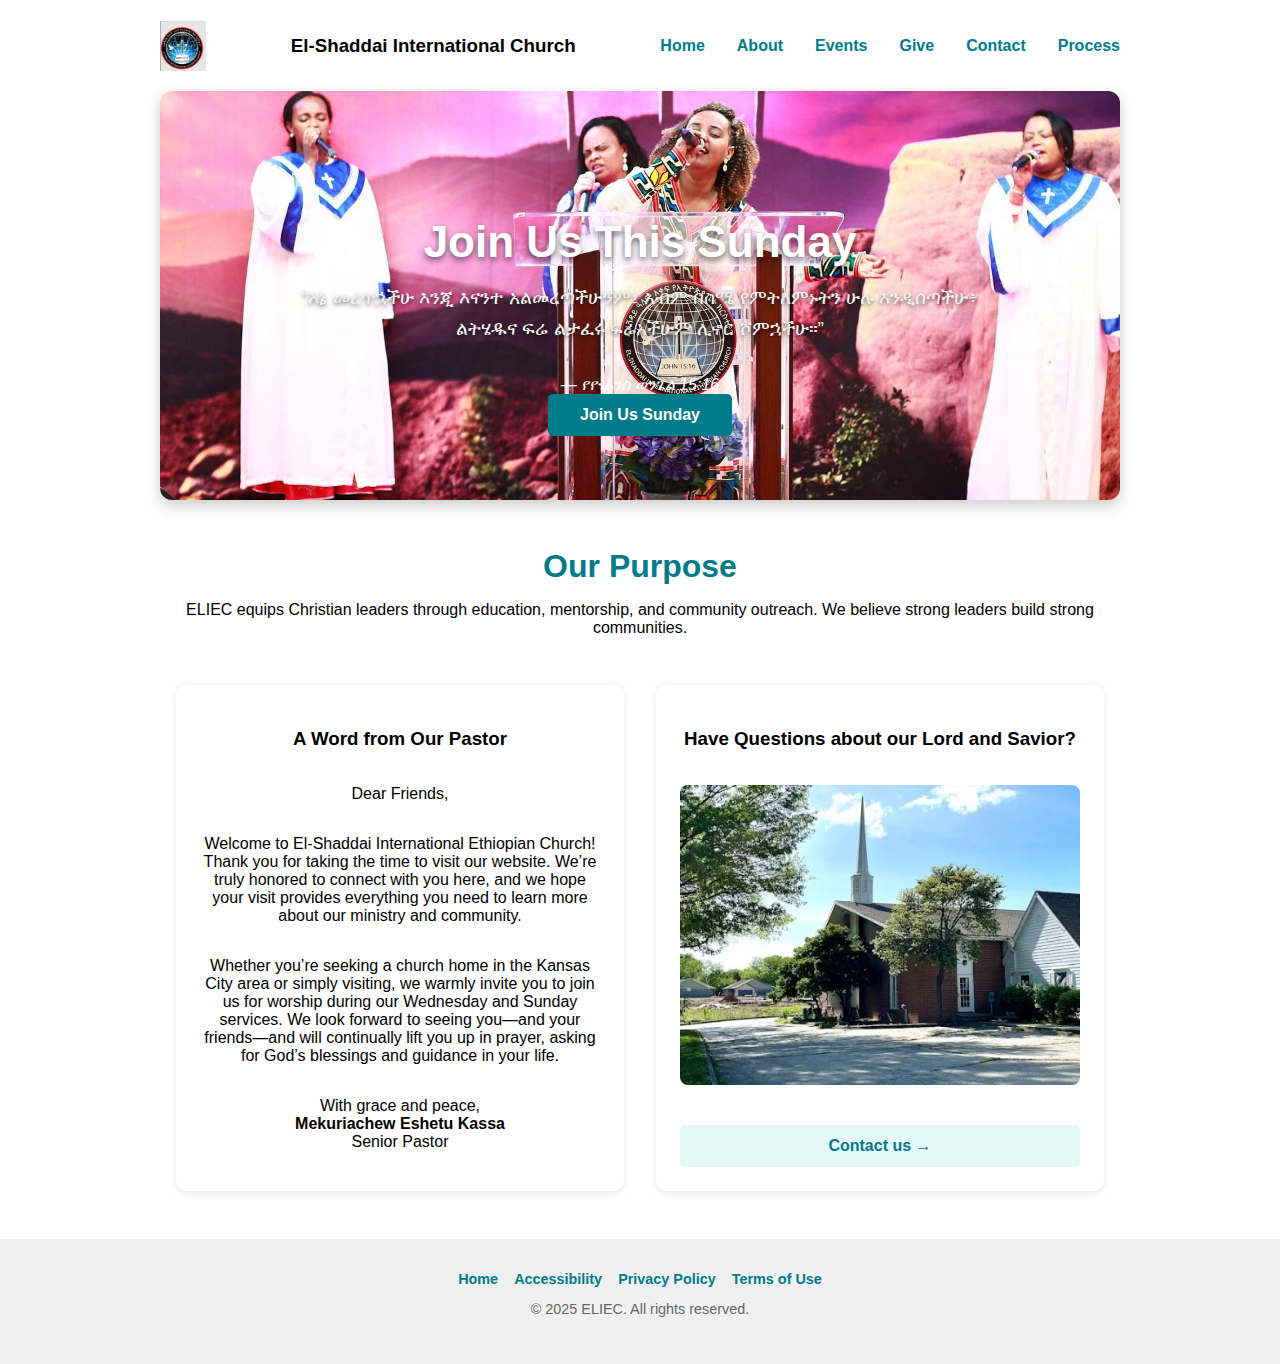
<file: index.html>
<!DOCTYPE html>
<html lang="en">

<head>
    <meta charset="UTF-8" />
    <meta name="viewport" content="width=device-width, initial-scale=1.0" />
    <meta name="author" content="Sadie Coleman" />
    <meta name="description" content="Home page for ELIEC nonprofit organization" />
    <link rel="stylesheet" href="css/index.css" />
    <title>ELIEC | Home</title>
</head>

<body>
    <header class="site-header container">
        <a href="index.html" class="logo-link">
            <img src="images/icon-logo.jpg" alt="ELIEC Logo" class="logo" />
        </a>
        <h3>El-Shaddai International Church</h3>
        <button class="menu-toggle" aria-label="Toggle Navigation">&#9776;</button>
        <nav class="main-nav" aria-label="Main navigation">
            <ul>
                <li><a href="index.html">Home</a></li>
                <li><a href="about.html">About</a></li>
                <li><a href="events.html" class="active" aria-current="page">Events</a></li>
                <li><a href="donation.html">Give</a></li>
                <li><a href="contact.html">Contact</a></li>
                <li><a href="Process.html">Process</a></li>
            </ul>
        </nav>
    </header>

    <main class="container">
        <section class="hero">
            <h1>Join Us This Sunday</h1>
            <div class="scripture">
                <p>“እኔ መረጥኋችሁ እንጂ እናንተ አልመረጣችሁኝም፤ አብም በስሜ የምትለምኑትን ሁሉ እንዲሰጣችሁ፥ ልትሄዱና ፍሬ ልታፈሩ ፍሬአችሁም ሊኖር ሾምኋችሁ።”</p>
                <cite>— የዮሐንስ ወንጌል 15:16</cite>
            </div>

            <a href="events.html" class="btn btn-primary">Join Us Sunday</a>
        </section>

        <section class="mission">
            <h2>Our Purpose</h2>
            <p>ELIEC equips Christian leaders through education, mentorship, and community outreach. We believe strong
                leaders build strong communities.</p>
        </section>

        <section class="cards">
            <article class="card">
                <h3>A Word from Our Pastor</h3>
                <p>Dear Friends,</p>
                <p>
                    Welcome to El-Shaddai International Ethiopian Church! Thank you for taking the time to visit our
                    website.
                    We’re truly honored to connect with you here, and we hope your visit provides everything you need to
                    learn more about our ministry and community.
                </p>
                <p>
                    Whether you’re seeking a church home in the Kansas City area or simply visiting, we warmly invite
                    you to join us for worship during our Wednesday and Sunday services.
                    We look forward to seeing you—and your friends—and will continually lift you up in prayer, asking
                    for God’s blessings and guidance in your life.
                </p>
                <p>
                    With grace and peace,<br />
                    <strong>Mekuriachew Eshetu Kassa</strong><br />
                    Senior Pastor
                </p>
            </article>

            <article class="card">
                <h3>Have Questions about our Lord and Savior?</h3>
                <img src="images/church-image2.jpg" alt="El-Shaddai International Church" />
                <a href="contact.html" class="btn btn-secondary">Contact us →</a>
            </article>


    </main>

    <footer>
        <nav class="footer-nav container">
            <a href="index.html">Home</a>
            <a href="accessibility.html">Accessibility</a>
            <a href="privacy.html">Privacy Policy</a>
            <a href="terms.html">Terms of Use</a>
        </nav>
        <p>&copy; 2025 ELIEC. All rights reserved.</p>
    </footer>

    <script src="js/menu.js"></script>
</body>

</html>
</file>
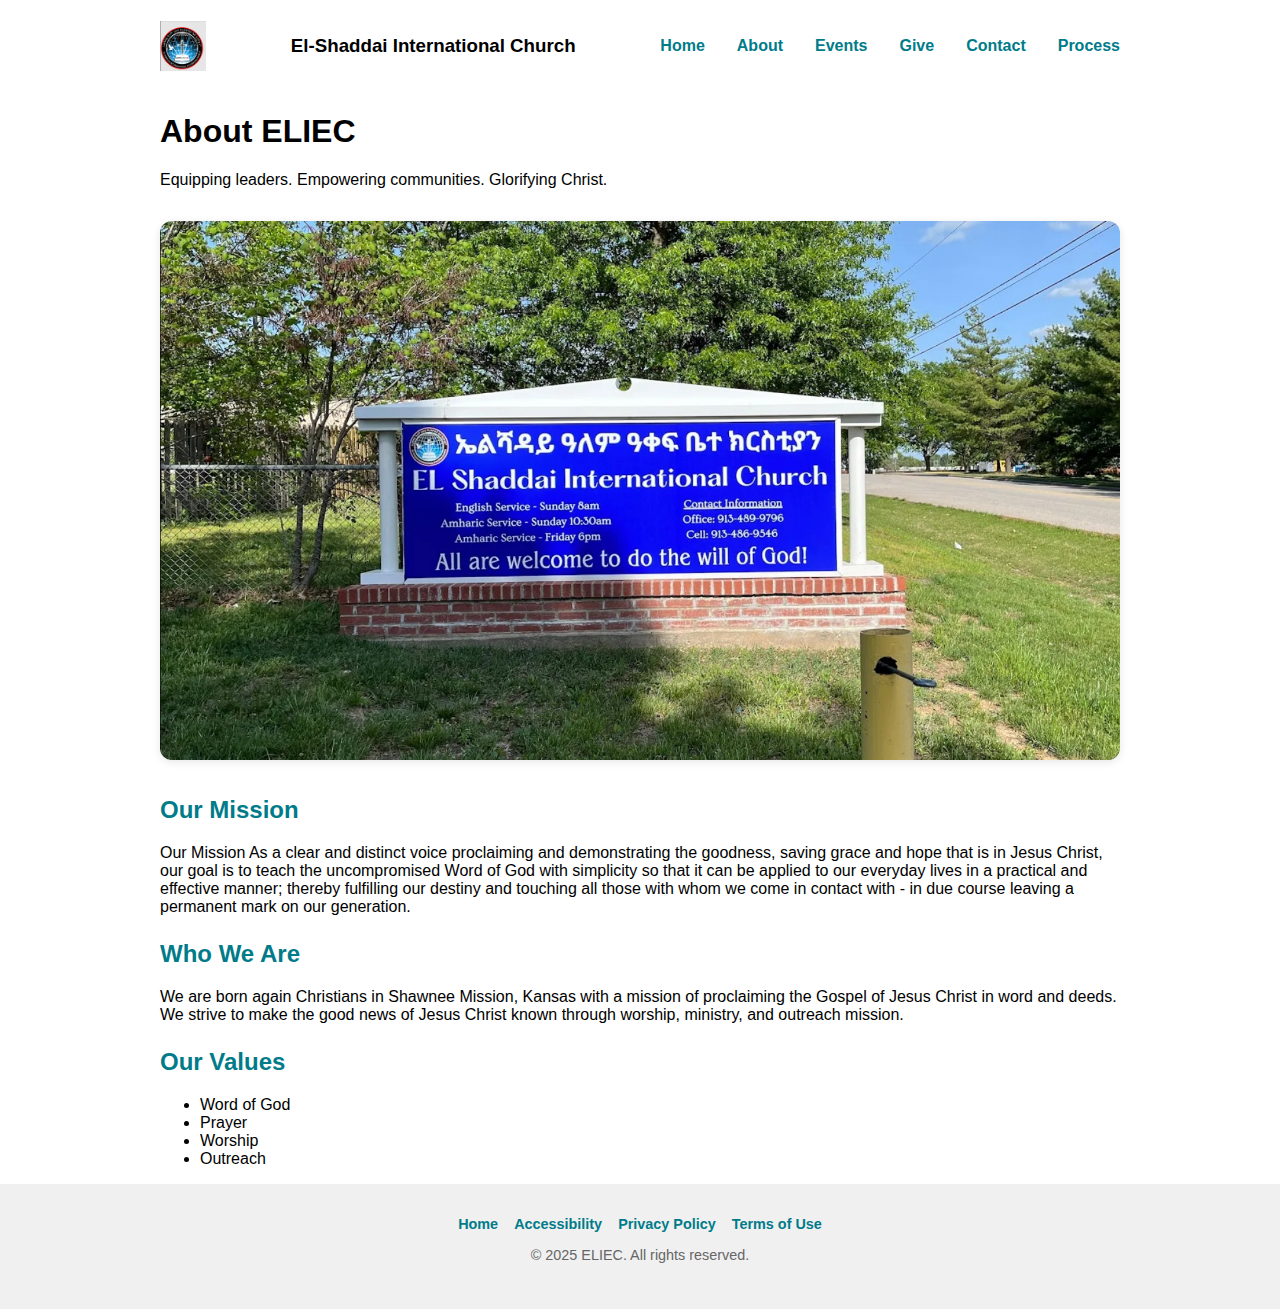
<file: about.html>
<!DOCTYPE html>
<html lang="en">

<head>
    <meta charset="UTF-8" />
    <meta name="viewport" content="width=device-width, initial-scale=1.0" />
    <meta name="author" content="Sadie Coleman" />
    <meta name="description" content="About page for ELIEC nonprofit organization" />
    <link rel="stylesheet" href="css/about.css" />
    <title>ELIEC | About Us</title>
</head>

<body>
    <header class="site-header container">
        <a href="index.html" class="logo-link">
            <img src="images/icon-logo.jpg" alt="ELIEC Logo" class="logo" />
        </a>
        <h3>El-Shaddai International Church</h3>
        <button class="menu-toggle" aria-label="Toggle Navigation">&#9776;</button>
        <nav class="main-nav" aria-label="Main navigation">
            <ul>
                <li><a href="index.html">Home</a></li>
                <li><a href="about.html">About</a></li>
                <li><a href="events.html" class="active" aria-current="page">Events</a></li>
                <li><a href="donation.html">Give</a></li>
                <li><a href="contact.html">Contact</a></li>
                <li><a href="Process.html">Process</a></li>
            </ul>
        </nav>
    </header>

    <main class="container">
        <section class="page-header">
            <h1>About ELIEC</h1>
            <p>Equipping leaders. Empowering communities. Glorifying Christ.</p>
            <img src="images/church-image.jpg" alt="Church outreach photo" class="about-photo" />


        </section>

        <section class="about-section">
            <h2>Our Mission</h2>
            <p>Our Mission

                As a clear and distinct voice proclaiming and demonstrating the goodness, saving grace and hope that is
                in Jesus Christ, our goal is to teach the uncompromised Word of God with simplicity so that it can be
                applied to our everyday lives in a practical and effective manner; thereby fulfilling our destiny and
                touching all those with whom we come in contact with - in due course leaving a permanent mark on our
                generation. </p>

            <h2>Who We Are</h2>
            <p>We are born again Christians in Shawnee Mission, Kansas with a mission of proclaiming the Gospel of Jesus
                Christ in word and deeds. We strive to make the good news of Jesus Christ known through worship,
                ministry, and outreach mission. </p>

            <h2>Our Values</h2>
            <ul>
                <li>Word of God</li>
                <li>Prayer</li>
                <li>Worship</li>
                <li>Outreach</li>
            </ul>
        </section>
    </main>

    <footer>
        <nav class="footer-nav container">
            <a href="index.html">Home</a>
            <a href="accessibility.html">Accessibility</a>
            <a href="privacy.html">Privacy Policy</a>
            <a href="terms.html">Terms of Use</a>
        </nav>
        <p>&copy; 2025 ELIEC. All rights reserved.</p>
    </footer>

    <script src="js/menu.js"></script>
</body>

</html>
</file>
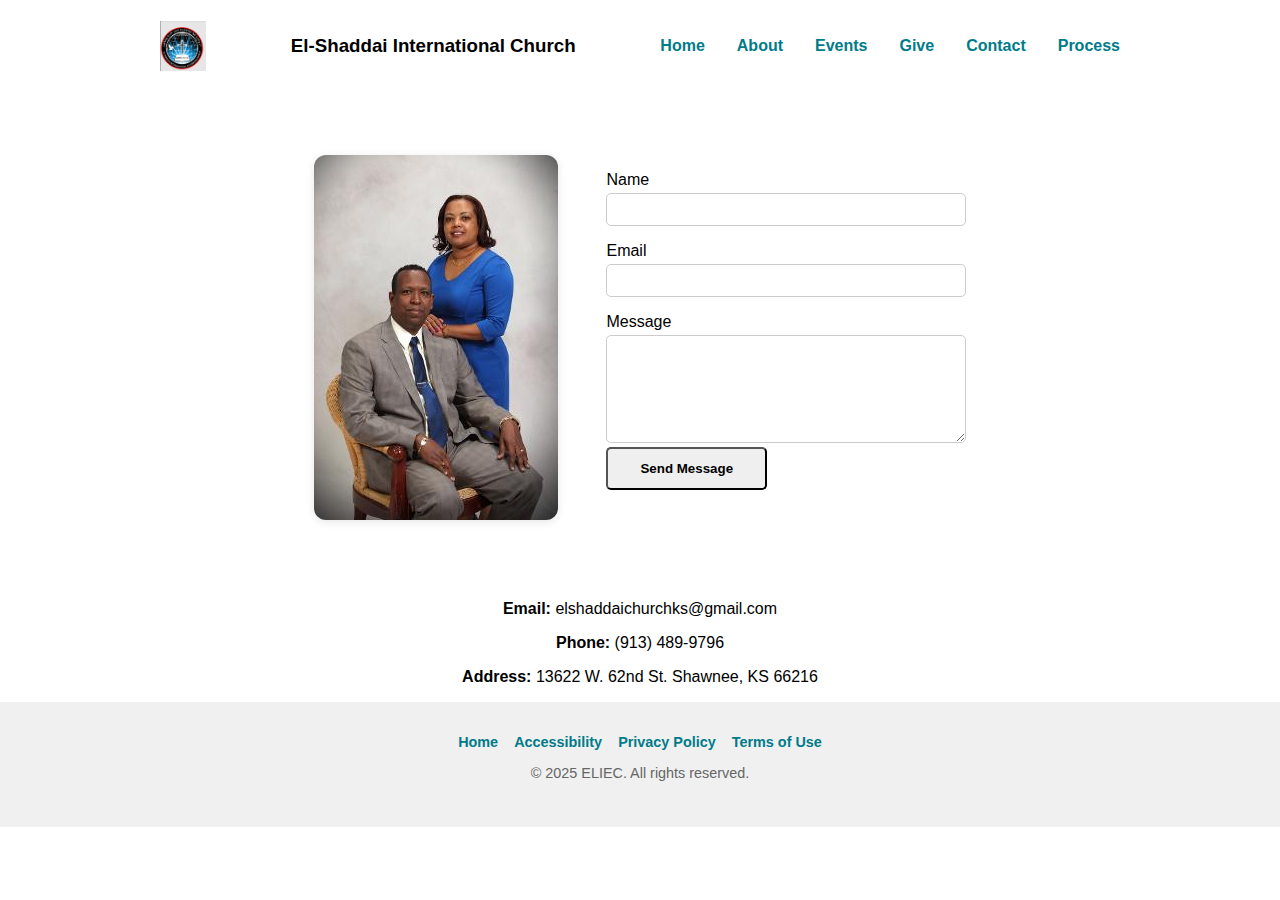
<file: contact.html>
<!DOCTYPE html>
<html lang="en">

<head>
    <meta charset="UTF-8" />
    <meta name="viewport" content="width=device-width, initial-scale=1.0" />
    <meta name="author" content="Sadie Coleman" />
    <meta name="description" content="Contact page for ELIEC nonprofit organization" />
    <link rel="stylesheet" href="css/contact.css" />
    <title>ELIEC | Contact</title>
</head>

<body>
    <header class="site-header container">
        <a href="index.html" class="logo-link">
            <img src="images/icon-logo.jpg" alt="ELIEC Logo" class="logo" />
        </a>
        <h3>El-Shaddai International Church</h3>
        <button class="menu-toggle" aria-label="Toggle Navigation">&#9776;</button>
        <nav class="main-nav" aria-label="Main navigation">
            <ul>
                <li><a href="index.html">Home</a></li>
                <li><a href="about.html">About</a></li>
                <li><a href="events.html" class="active" aria-current="page">Events</a></li>
                <li><a href="donation.html">Give</a></li>
                <li><a href="contact.html">Contact</a></li>
                <li><a href="Process.html">Process</a></li>
            </ul>
        </nav>
    </header>

<section class="contact-section">
  <div class="contact-wrapper">
    <img src="images/contact-image.jpg" alt="Pastor" class="contact-image" />

    <form action="#" method="POST" class="contact-form">
      <label for="name">Name</label>
      <input type="text" id="name" name="name" required />

      <label for="email">Email</label>
      <input type="email" id="email" name="email" required />

      <label for="message">Message</label>
      <textarea id="message" name="message" rows="6" required></textarea>

      <button type="submit" class="btn">Send Message</button>
    </form>
  </div>

  <div class="contact-details">
    <p><strong>Email:</strong> elshaddaichurchks@gmail.com</p>
    <p><strong>Phone:</strong> (913) 489-9796</p>
    <p><strong>Address:</strong> 13622 W. 62nd St. Shawnee, KS 66216</p>
  </div>
</section>

    </main>

    <footer>
        <nav class="footer-nav container">
            <a href="index.html">Home</a>
            <a href="accessibility.html">Accessibility</a>
            <a href="privacy.html">Privacy Policy</a>
            <a href="terms.html">Terms of Use</a>
        </nav>
        <p>&copy; 2025 ELIEC. All rights reserved.</p>
    </footer>

    <script src="js/menu.js"></script>
</body>

</html>
</file>
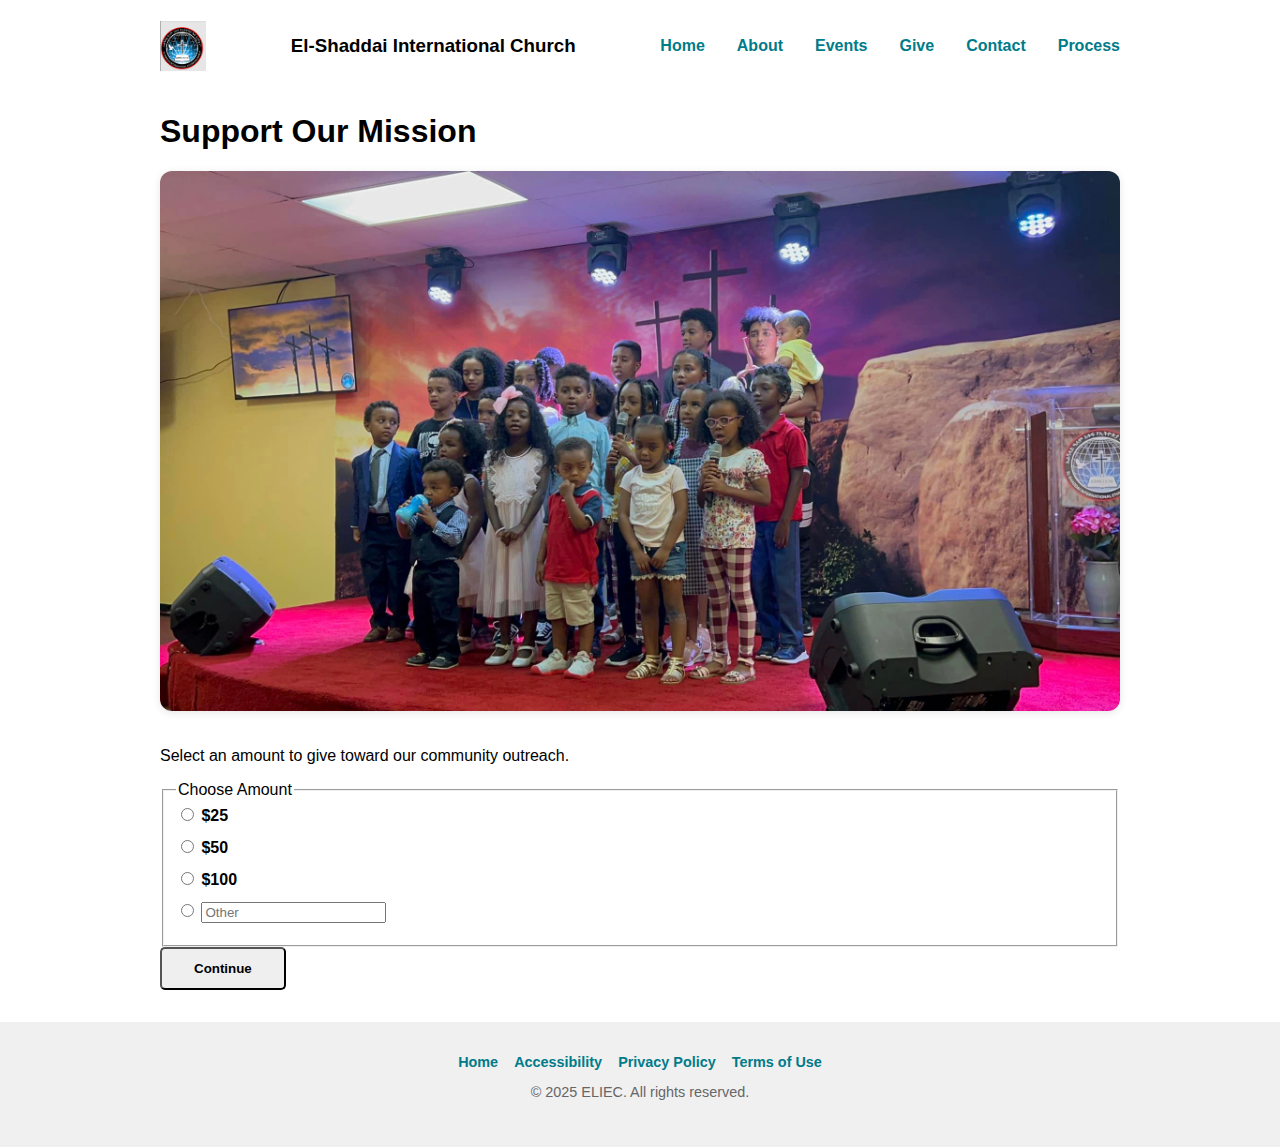
<file: donation.html>
<!DOCTYPE html>
<html lang="en">

<head>
  <meta charset="UTF-8" />
  <meta name="viewport" content="width=device-width, initial-scale=1.0" />
  <meta name="author" content="Sadie Coleman" />
  <meta name="description" content="Donation page for ELIEC nonprofit organization" />
  <link rel="stylesheet" href="css/donation.css" />
  <title>Support Our Mission | ELIEC</title>
</head>

<body>
      <header class="site-header container">
        <a href="index.html" class="logo-link">
            <img src="images/icon-logo.jpg" alt="ELIEC Logo" class="logo" />
        </a>
        <h3>El-Shaddai International Church</h3>
        <button class="menu-toggle" aria-label="Toggle Navigation">&#9776;</button>
        <nav class="main-nav" aria-label="Main navigation">
            <ul>
                <li><a href="index.html">Home</a></li>
                <li><a href="about.html">About</a></li>
                <li><a href="events.html" class="active" aria-current="page">Events</a></li>
                <li><a href="donation.html">Give</a></li>
                <li><a href="contact.html">Contact</a></li>
                <li><a href="Process.html">Process</a></li>
            </ul>
        </nav>
    </header>

  <main class="container">
    <section class="page-header">
      <h1>Support Our Mission</h1>
    </section>
    <div class="donation-image">
      <img src="images/donation-image.jpeg" alt="Support community giving" />
    </div>
    <section class="donation-page">
      <header class="donation-header">
        <p>Select an amount to give toward our community outreach.</p>
      </header>

      <form class="donation-form">
        <fieldset class="donation-amounts">
          <legend>Choose Amount</legend>

          <label for="amt25">
            <input type="radio" id="amt25" name="amount" value="25" />
            <span>$25</span>
          </label>

          <label for="amt50">
            <input type="radio" id="amt50" name="amount" value="50" />
            <span>$50</span>
          </label>

          <label for="amt100">
            <input type="radio" id="amt100" name="amount" value="100" />
            <span>$100</span>
          </label>

          <label class="custom" for="custom_amount">
            <input type="radio" name="amount" value="custom" />
            <input type="text" id="custom_amount" name="custom_amount" placeholder="Other" />
          </label>
        </fieldset>

        <button type="submit" class="btn donate-btn">Continue</button>
      </form>
    </section>
  </main>

  <footer>
    <nav class="footer-nav container">
      <a href="index.html">Home</a>
      <a href="accessibility.html">Accessibility</a>
      <a href="privacy.html">Privacy Policy</a>
      <a href="terms.html">Terms of Use</a>
    </nav>
    <p>&copy; 2025 ELIEC. All rights reserved.</p>
  </footer>

  <script src="js/menu.js"></script>
</body>

</html>
</file>
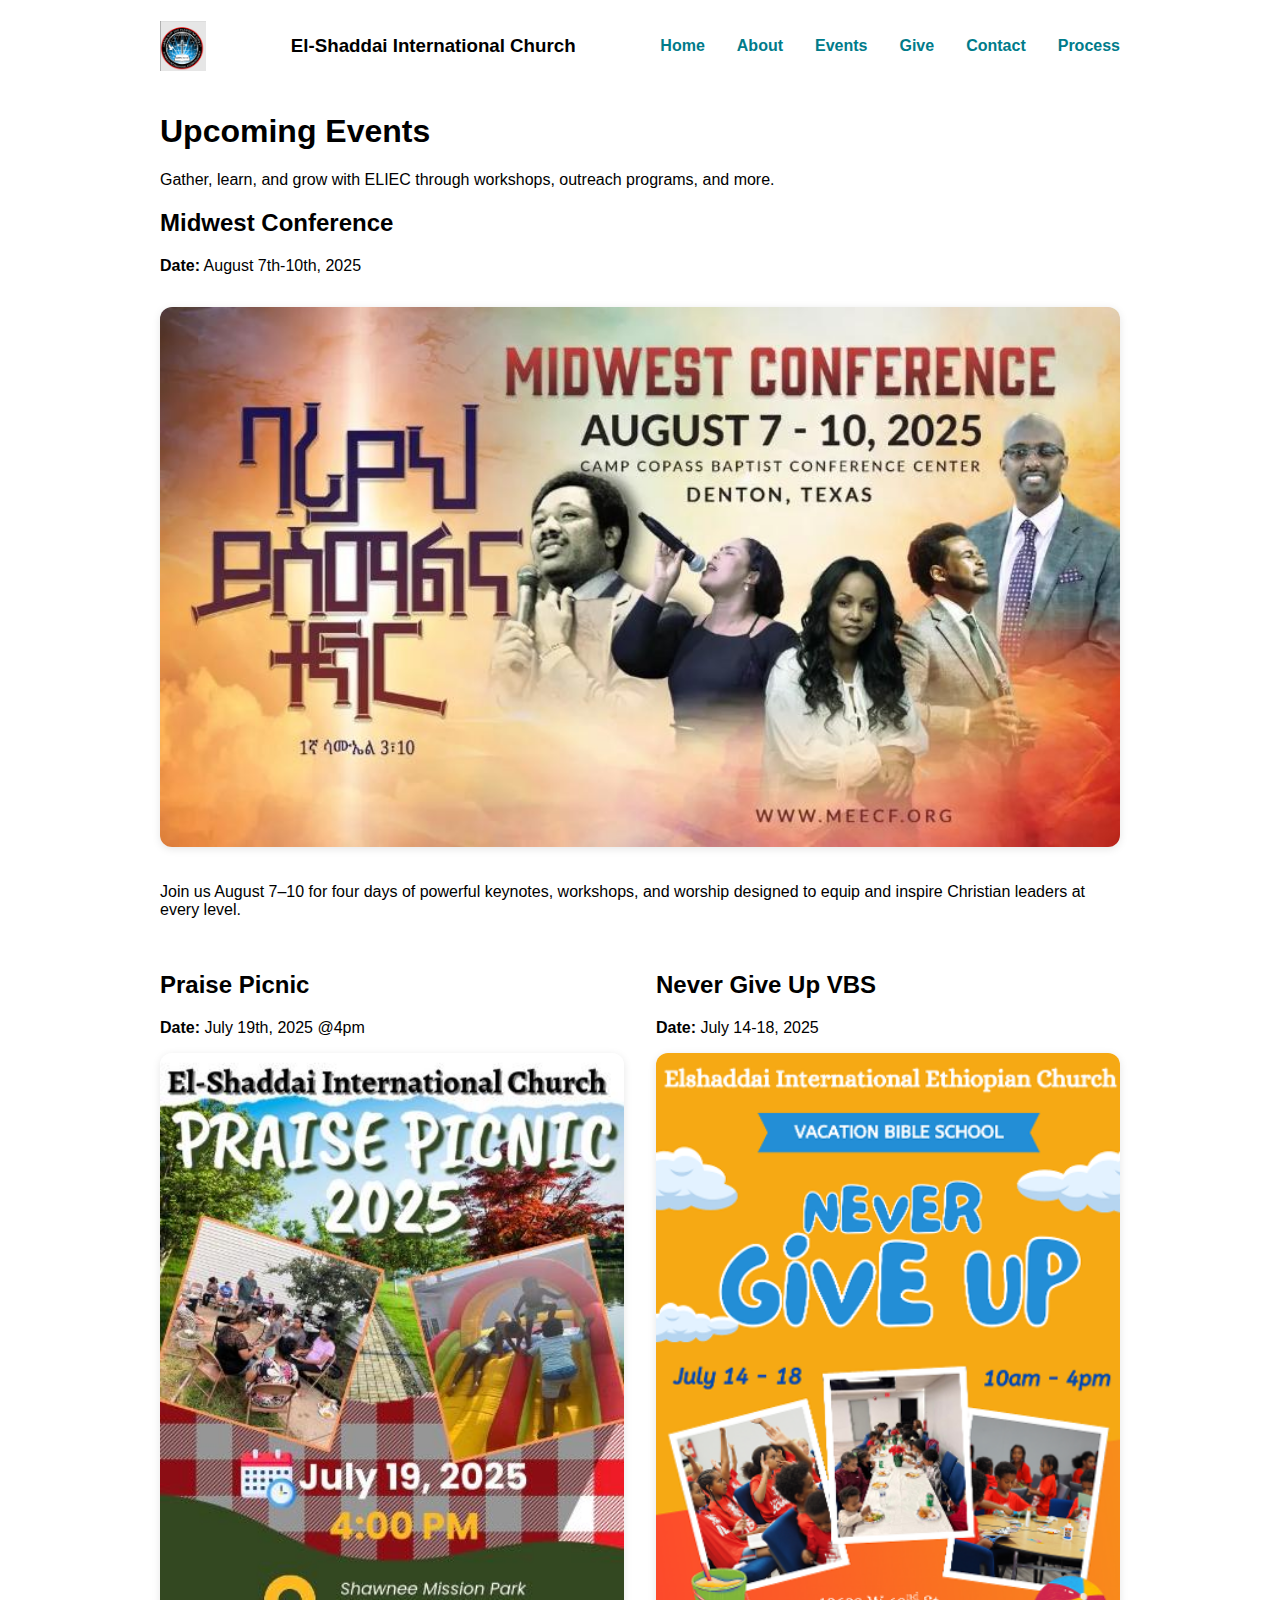
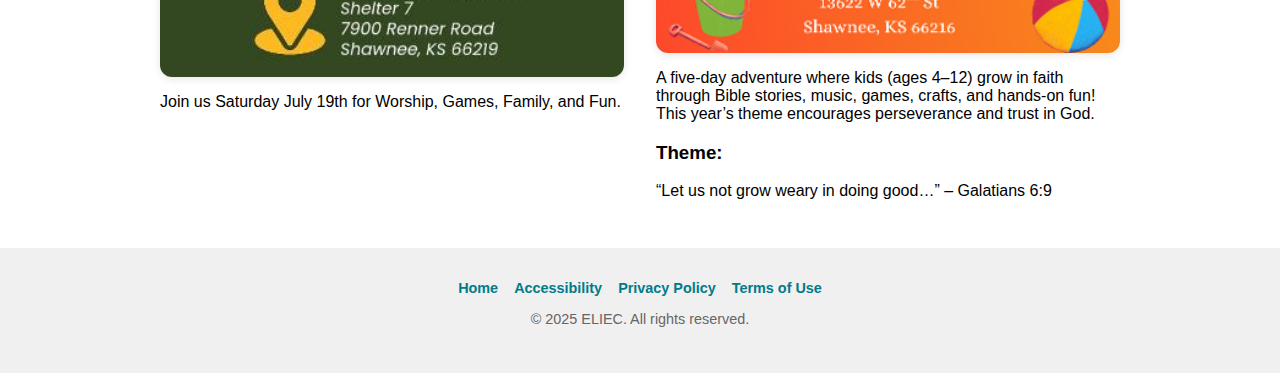
<file: events.html>
<!DOCTYPE html>
<html lang="en">

<head>
    <meta charset="UTF-8" />
    <meta name="viewport" content="width=device-width, initial-scale=1.0" />
    <meta name="author" content="Sadie Coleman" />
    <meta name="description" content="Events page for ELIEC nonprofit organization" />
    <link rel="stylesheet" href="css/events.css" />
    <title>ELIEC | Events</title>
</head>

<body>
    <header class="site-header container">
        <a href="index.html" class="logo-link">
            <img src="images/icon-logo.jpg" alt="ELIEC Logo" class="logo" />
        </a>
        <h3>El-Shaddai International Church</h3>
        <button class="menu-toggle" aria-label="Toggle Navigation">&#9776;</button>
        <nav class="main-nav" aria-label="Main navigation">
            <ul>
                <li><a href="index.html">Home</a></li>
                <li><a href="about.html">About</a></li>
                <li><a href="events.html" class="active" aria-current="page">Events</a></li>
                <li><a href="donation.html">Give</a></li>
                <li><a href="contact.html">Contact</a></li>
                <li><a href="Process.html">Process</a></li>
            </ul>
        </nav>
    </header>

    <main class="container">
        <section class="page-header">
            <h1>Upcoming Events</h1>
            <p>Gather, learn, and grow with ELIEC through workshops, outreach programs, and more.</p>
        </section>
        <article class="event">
            <h2>Midwest Conference</h2>
            <p><strong>Date:</strong> August 7th-10th, 2025</p>
            <img src="images/event-midwest-conference-flyer.jpg" alt="Faith Workshop Flyer" />
            <p>Join us August 7–10 for four days of powerful keynotes, workshops, and worship designed to equip and
                inspire Christian leaders at every level.</p>
        </article>
        </section>
        <section class="events-row">
            <article class="event smaller-image">
                <h2>Praise Picnic</h2>
                <p><strong>Date:</strong> July 19th, 2025 @4pm</p>
                <img src="images/event-praise-picnic-flyer.jpeg" alt="Community Outreach Day Flyer" />
                <p>Join us Saturday July 19th for Worship, Games, Family, and Fun.</p>
            </article>

            <article class="event smaller-image">
                <h2>Never Give Up VBS</h2>
                <p><strong>Date:</strong> July 14-18, 2025</p>
                <img src="images/event-never-give-up-vbs-flyer.png" alt="Gala Flyer" />
                <p>A five-day adventure where kids (ages 4–12) grow in faith through Bible stories, music, games,
                    crafts,
                    and hands-on fun! This year’s theme encourages perseverance and trust in God.</p>
                <h3>Theme:</h3>
                <p>“Let us not grow weary in doing good…” – Galatians 6:9</p>
            </article>
        </section>
    </main>

    <footer>
        <nav class="footer-nav container">
            <a href="index.html">Home</a>
            <a href="accessibility.html">Accessibility</a>
            <a href="privacy.html">Privacy Policy</a>
            <a href="terms.html">Terms of Use</a>
        </nav>
        <p>&copy; 2025 ELIEC. All rights reserved.</p>
    </footer>

    <script src="js/menu.js"></script>
</body>

</html>
</file>
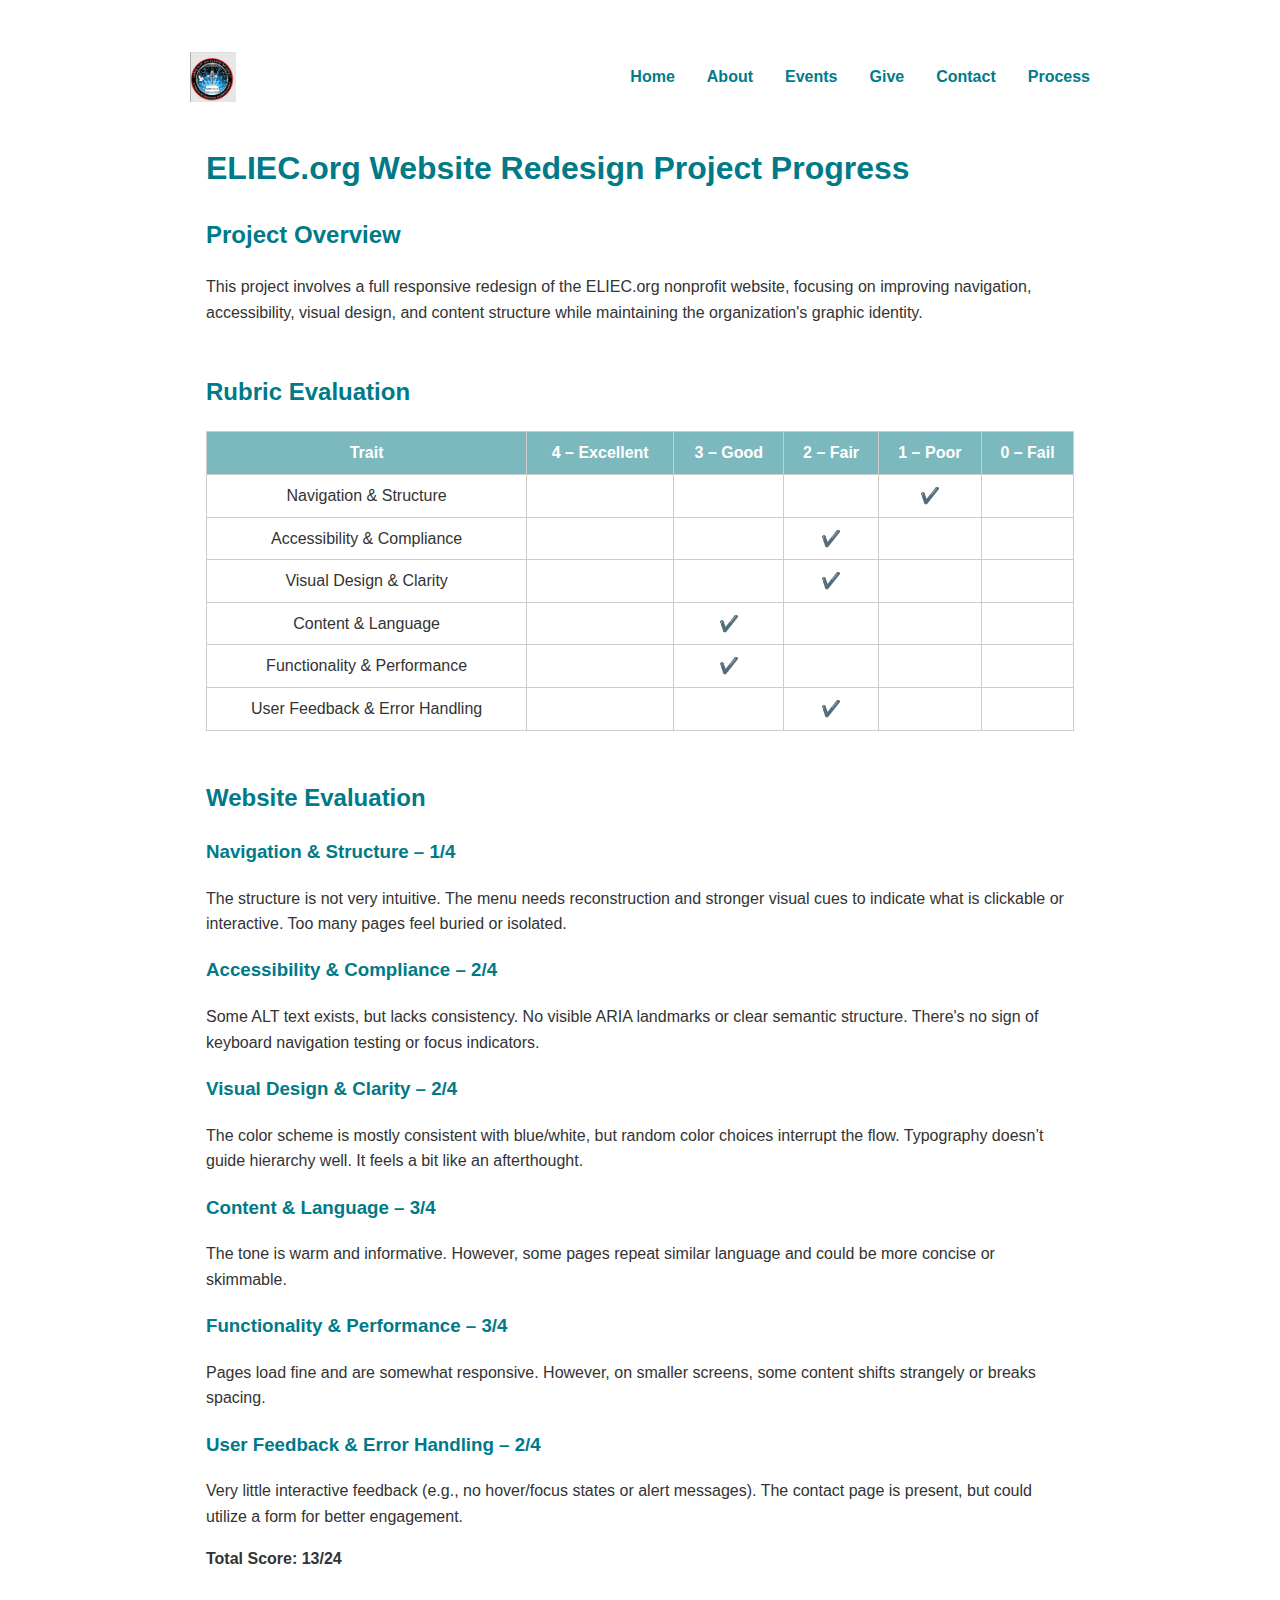
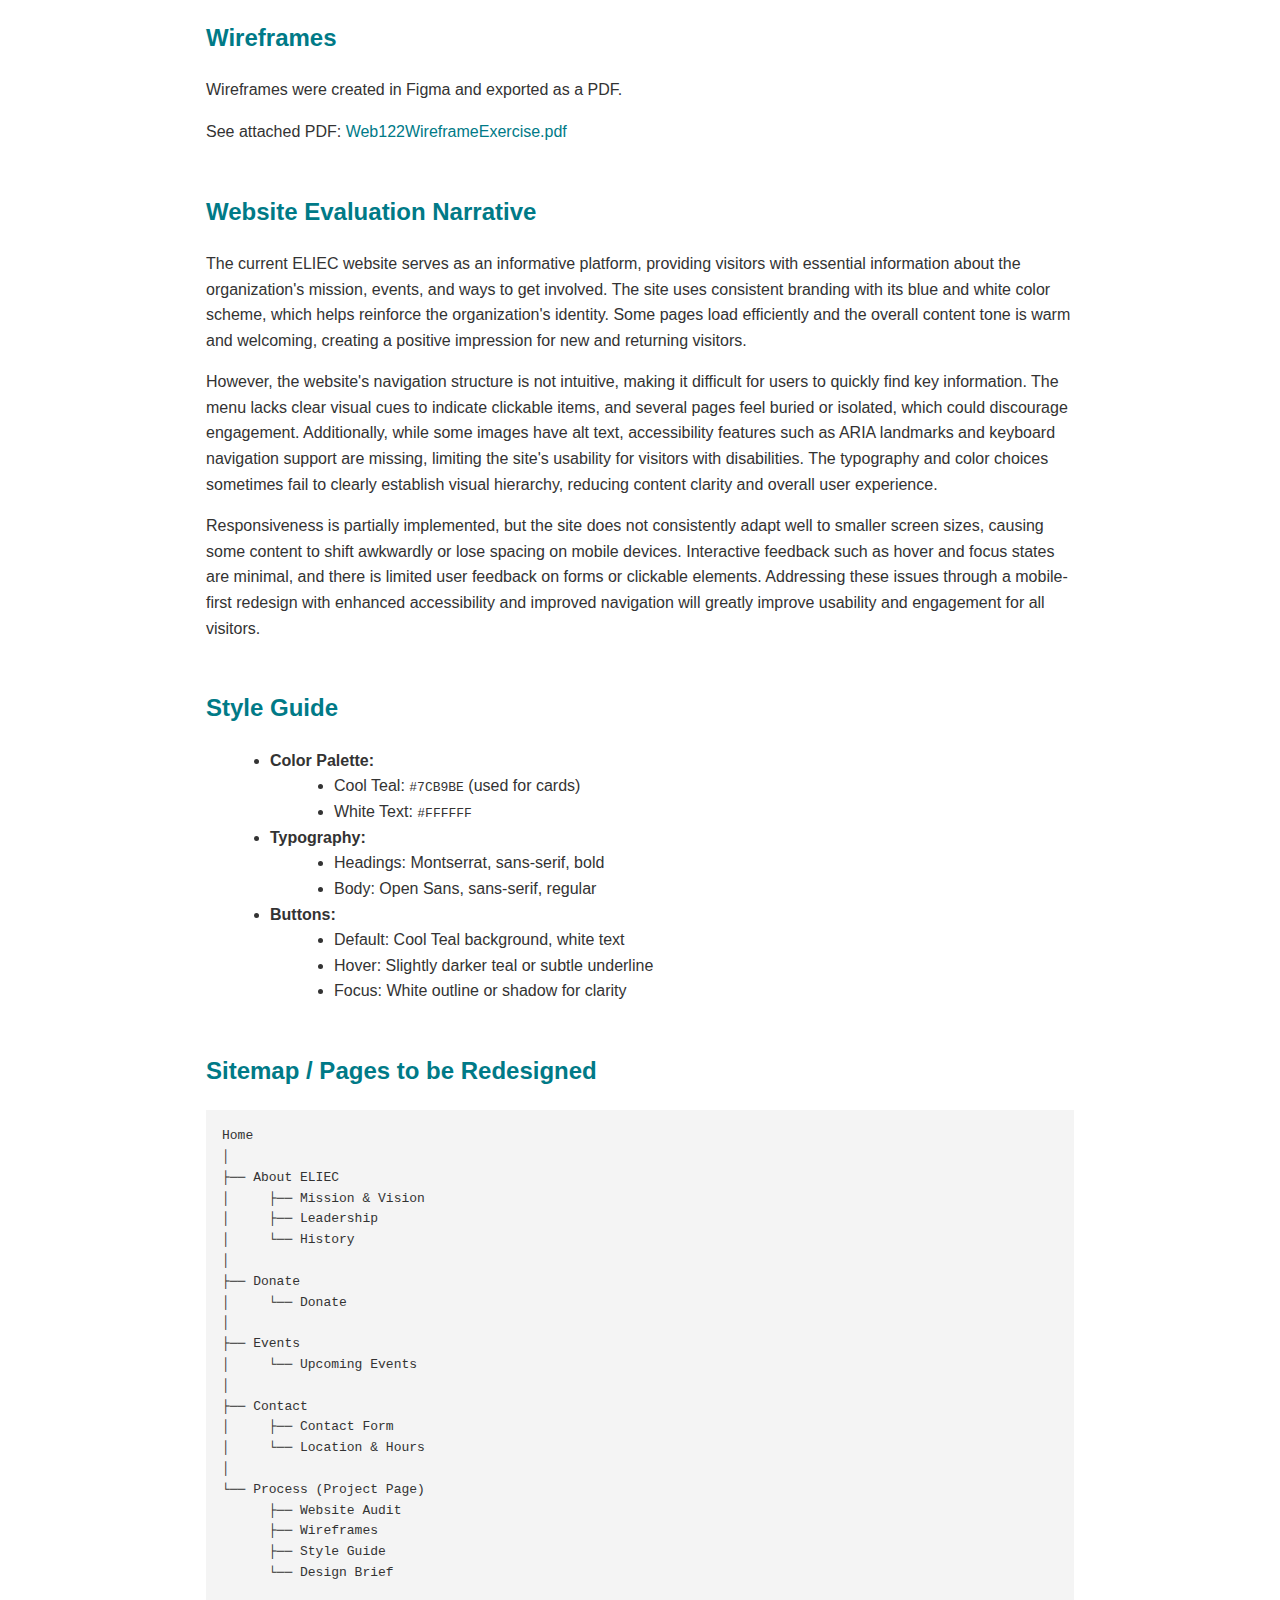
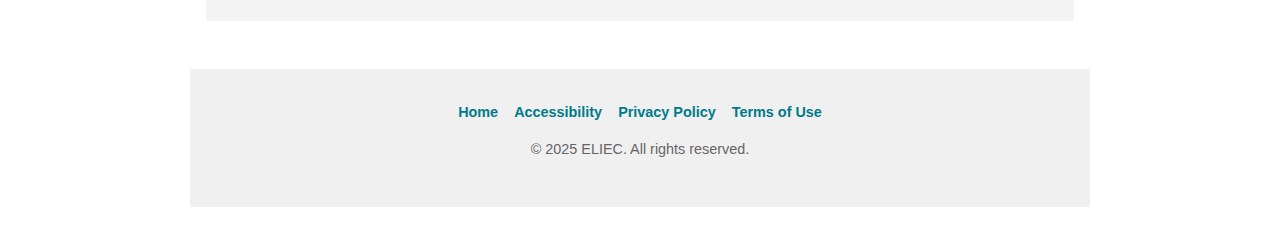
<file: Process.html>
<!DOCTYPE html>
<html lang="en">

<head>
  <meta charset="UTF-8" />
  <meta name="viewport" content="width=device-width, initial-scale=1" />
  <meta name="author" content="Sadie Coleman" />
  <meta name="description" content="Progress page for ELIEC.org website redesign project" />
  <title>ELIEC | Project Progress</title>
  <link rel="stylesheet" href="css/style.css" />
</head>

<body>
  <header class="site-header container">
    <a href="index.html" class="logo-link">
      <img src="images/icon-logo.jpg" alt="ELIEC Logo" class="logo" />
    </a>
    <button class="menu-toggle" aria-label="Toggle Navigation">&#9776;</button>
    <nav class="main-nav" aria-label="Main navigation">
      <ul>
        <li><a href="index.html">Home</a></li>
        <li><a href="about.html">About</a></li>
        <li><a href="events.html" class="active" aria-current="page">Events</a></li>
        <li><a href="donation.html">Give</a></li>
        <li><a href="contact.html">Contact</a></li>
        <li><a href="process.html">Process</a></li>
      </ul>
    </nav>
  </header>

  <main class="container">
    <h1>ELIEC.org Website Redesign Project Progress</h1>

    <section id="project-overview">
      <h2>Project Overview</h2>
      <p>
        This project involves a full responsive redesign of the ELIEC.org nonprofit website, focusing on improving navigation,
        accessibility, visual design, and content structure while maintaining the organization's graphic identity.
      </p>
    </section>

    <section id="rubric-evaluation">
      <h2>Rubric Evaluation</h2>
      <table>
        <thead>
          <tr>
            <th>Trait</th>
            <th>4 – Excellent</th>
            <th>3 – Good</th>
            <th>2 – Fair</th>
            <th>1 – Poor</th>
            <th>0 – Fail</th>
          </tr>
        </thead>
        <tbody>
          <tr>
            <td>Navigation & Structure</td>
            <td></td>
            <td></td>
            <td></td>
            <td>✔️</td>
            <td></td>
          </tr>
          <tr>
            <td>Accessibility & Compliance</td>
            <td></td>
            <td></td>
            <td>✔️</td>
            <td></td>
            <td></td>
          </tr>
          <tr>
            <td>Visual Design & Clarity</td>
            <td></td>
            <td></td>
            <td>✔️</td>
            <td></td>
            <td></td>
          </tr>
          <tr>
            <td>Content & Language</td>
            <td></td>
            <td>✔️</td>
            <td></td>
            <td></td>
            <td></td>
          </tr>
          <tr>
            <td>Functionality & Performance</td>
            <td></td>
            <td>✔️</td>
            <td></td>
            <td></td>
            <td></td>
          </tr>
          <tr>
            <td>User Feedback & Error Handling</td>
            <td></td>
            <td></td>
            <td>✔️</td>
            <td></td>
            <td></td>
          </tr>
        </tbody>
      </table>
    </section>

    <section id="website-evaluation">
      <h2>Website Evaluation</h2>
      <h3>Navigation & Structure – 1/4</h3>
      <p>
        The structure is not very intuitive. The menu needs reconstruction and stronger visual cues to indicate what is clickable or
        interactive. Too many pages feel buried or isolated.
      </p>

      <h3>Accessibility & Compliance – 2/4</h3>
      <p>
        Some ALT text exists, but lacks consistency. No visible ARIA landmarks or clear semantic structure. There's no sign of keyboard
        navigation testing or focus indicators.
      </p>

      <h3>Visual Design & Clarity – 2/4</h3>
      <p>
        The color scheme is mostly consistent with blue/white, but random color choices interrupt the flow. Typography doesn’t guide
        hierarchy well. It feels a bit like an afterthought.
      </p>

      <h3>Content & Language – 3/4</h3>
      <p>
        The tone is warm and informative. However, some pages repeat similar language and could be more concise or skimmable.
      </p>

      <h3>Functionality & Performance – 3/4</h3>
      <p>
        Pages load fine and are somewhat responsive. However, on smaller screens, some content shifts strangely or breaks spacing.
      </p>

      <h3>User Feedback & Error Handling – 2/4</h3>
      <p>
        Very little interactive feedback (e.g., no hover/focus states or alert messages). The contact page is present, but could utilize a
        form for better engagement.
      </p>

      <p><strong>Total Score: 13/24</strong></p>
    </section>

    <section id="wireframes">
      <h2>Wireframes</h2>
      <p>Wireframes were created in Figma and exported as a PDF.</p>
      <p>
        See attached PDF:
        <a href="images/Web122WireframeExercise.pdf" target="_blank" rel="noopener">Web122WireframeExercise.pdf</a>
      </p>
    </section>

    <section id="narrative">
      <h2>Website Evaluation Narrative</h2>
      <p>
        The current ELIEC website serves as an informative platform, providing visitors with essential information about the organization's
        mission, events, and ways to get involved. The site uses consistent branding with its blue and white color scheme, which helps reinforce
        the organization's identity. Some pages load efficiently and the overall content tone is warm and welcoming, creating a positive impression
        for new and returning visitors.
      </p>
      <p>
        However, the website's navigation structure is not intuitive, making it difficult for users to quickly find key information. The menu
        lacks clear visual cues to indicate clickable items, and several pages feel buried or isolated, which could discourage engagement.
        Additionally, while some images have alt text, accessibility features such as ARIA landmarks and keyboard navigation support are missing,
        limiting the site's usability for visitors with disabilities. The typography and color choices sometimes fail to clearly establish visual
        hierarchy, reducing content clarity and overall user experience.
      </p>
      <p>
        Responsiveness is partially implemented, but the site does not consistently adapt well to smaller screen sizes, causing some content to
        shift awkwardly or lose spacing on mobile devices. Interactive feedback such as hover and focus states are minimal, and there is limited
        user feedback on forms or clickable elements. Addressing these issues through a mobile-first redesign with enhanced accessibility and
        improved navigation will greatly improve usability and engagement for all visitors.
      </p>
    </section>

    <section id="style-guide">
      <h2>Style Guide</h2>
      <ul>
        <li><strong>Color Palette:</strong>
          <ul>
            <li>Cool Teal: <code>#7CB9BE</code> (used for cards)</li>
            <li>White Text: <code>#FFFFFF</code></li>
          </ul>
        </li>
        <li><strong>Typography:</strong>
          <ul>
            <li>Headings: Montserrat, sans-serif, bold</li>
            <li>Body: Open Sans, sans-serif, regular</li>
          </ul>
        </li>
        <li><strong>Buttons:</strong>
          <ul>
            <li>Default: Cool Teal background, white text</li>
            <li>Hover: Slightly darker teal or subtle underline</li>
            <li>Focus: White outline or shadow for clarity</li>
          </ul>
        </li>
      </ul>
    </section>

    <section id="sitemap">
      <h2>Sitemap / Pages to be Redesigned</h2>
      <pre>
Home
│
├── About ELIEC
│     ├── Mission & Vision
│     ├── Leadership
│     └── History
│
├── Donate
│     └── Donate
│
├── Events
│     └── Upcoming Events
│
├── Contact
│     ├── Contact Form
│     └── Location & Hours
│
└── Process (Project Page)
      ├── Website Audit
      ├── Wireframes
      ├── Style Guide
      └── Design Brief
      </pre>
    </section>
  </main>

  <footer>
    <nav class="footer-nav container">
      <a href="index.html">Home</a>
      <a href="accessibility.html">Accessibility</a>
      <a href="privacy.html">Privacy Policy</a>
      <a href="terms.html">Terms of Use</a>
    </nav>
    <p>&copy; 2025 ELIEC. All rights reserved.</p>
  </footer>
</body>

</html>
</file>
<file: css/index.css>
@import url('common.css');

.hero {
  text-align: center;
  background: url('../images/hero-image.jpeg') no-repeat center center/cover;
  color: white;
  padding: 6rem 2rem 4rem;
  border-radius: 12px;
  margin-bottom: 3rem;
  box-shadow: 0 6px 15px rgba(0, 0, 0, 0.2);
}

.hero h1 {
  font-size: 2.75rem;
  margin-bottom: 1rem;
  color: #ffffff;
  text-shadow: 0 3px 6px rgba(0, 0, 0, 0.6);
}

.hero p {
  font-size: 1.2rem;
  line-height: 1.6;
  color: #f0f0f0;
  text-shadow: 0 2px 4px rgba(0, 0, 0, 0.6);
  max-width: 700px;
  margin: 0 auto 2rem;
}

.mission {
  margin-bottom: 3rem;
  text-align: center;
}

.mission h2 {
  font-size: 2rem;
  color: #007b8a;
  margin-bottom: 1rem;
}

.cards {
  display: flex;
  flex-direction: column;
  gap: 2rem;
  margin: 0 auto 3rem;
  max-width: 100%;
  align-items: center;
}

.card {
  background: white;
  box-shadow: 0 2px 8px rgba(0,0,0,0.1);
  border-radius: 10px;
  padding: 2rem;
  width: 100%;
  max-width: 500px;
  text-align: center;

  display: flex;
  flex-direction: column;
}

.card img {
  width: 100%;
  max-height: 220px;
  height: auto;
  object-fit: cover;
  border-radius: 8px;
  margin: 1rem 0;
}

.card a.btn-secondary {
  margin-top: 1rem;
}

@media (min-width: 768px) {
  .cards {
    flex-direction: row;
    flex-wrap: wrap;
    justify-content: center;
    align-items: stretch;
    gap: 2rem;
    max-width: 1000px; 
  }

  .card {
    flex: 1 1 400px;
    max-width: 400px;
    min-height: 350px;
    padding: 1.5rem;
  }

  .card img {
    max-height: 300px;
  }

  .card a.btn-secondary {
    margin-top: auto;
  }
}
</file>
<file: css/about.css>
@import url('common.css');

.about-section {
  margin-top: 2rem;
}

.about-section h2 {
  color: #007b8a;
  margin-top: 1.5rem;
}

.about-photo {
  width: 100%;
  border-radius: 12px;
  margin-top: 1rem;
  box-shadow: 0 2px 8px rgba(0, 0, 0, 0.1);
}
</file>
<file: css/contact.css>
@import url('common.css');

.contact-section {
    display: flex;
    flex-direction: column;
    gap: 2rem;
    margin-top: 2rem;
    padding: 0 1rem; 
}

.contact-form label {
    display: block;
    margin-top: 1rem;
}

.contact-form input,
.contact-form textarea {
    width: 100%;
    padding: 0.5rem;
    margin-top: 0.25rem;
    border: 1px solid #ccc;
    border-radius: 5px;
    box-sizing: border-box; 
}

.contact-banner {
    width: 100%;
    border-radius: 12px;
    margin-top: 1rem;
    box-shadow: 0 2px 8px rgba(0, 0, 0, 0.1);
}

.contact img {
    width: 100%;
    border-radius: 12px;
    margin: 0.5rem 0; 
    box-shadow: 0 2px 8px rgba(0, 0, 0, 0.1);
}

.contact-wrapper {
    display: flex;
    flex-direction: column;
    gap: 2rem;
    align-items: center;
    margin-top: 2rem;
    padding: 0 1rem;
    box-sizing: border-box;
} /* <-- Add this closing bracket */

.contact-image {
    width: 100%;
    max-width: 300px;
    border-radius: 12px;
    box-shadow: 0 2px 8px rgba(0, 0, 0, 0.1);
    margin-bottom: 0.5rem;
}


@media (min-width: 768px) {
    .contact-wrapper {
        flex-direction: row;
        justify-content: space-between;
        align-items: flex-start;
        gap: 3rem;
        max-width: 1100px;
        margin: 2rem auto;
        padding: 0 2rem; 
    }

    .contact-image {
        max-width: 250px;
        flex: 0 0 30%;
        margin: 0;
    }

    .contact-form {
        flex: 1;
        max-width: 65%;
    }
}

.contact-details {
  margin-left: auto;
  margin-right: auto;
  max-width: 400px; 
  text-align: center;
}

@media (max-width: 767px) {
  .contact-image {
    max-width: 200px; 
  }
}
}
</file>
<file: css/donation.css>
@import url('common.css');

.donation-page {
  margin-top: 2rem;
}

.donation-form {
  margin-bottom: 2rem;
}

.donation-amounts label {
  display: block;
  margin-bottom: 0.75rem;
  font-weight: 600;
}

.donation-image img {
  width: 100%;
  border-radius: 12px;
  box-shadow: 0 2px 8px rgba(0, 0, 0, 0.1);
}
</file>
<file: css/events.css>
@import url('common.css');

.events-list {
  margin-top: 2rem;
}

.event {
  margin-bottom: 2rem;
}

.event img {
  width: 100%;
  border-radius: 12px;
  margin: 1rem 0;
  box-shadow: 0 2px 8px rgba(0, 0, 0, 0.1);
}
.event.smaller-image img {
  max-width: 30%; 
  display: block;
  margin: 1rem auto; 
}
.events-row {
  display: flex;
  gap: 2rem;            
  justify-content: center; 
  flex-wrap: wrap;       
}

.events-row .event {
  flex: 1 1 45%;         
  box-sizing: border-box; 
}

.event.smaller-image img {
  max-width: 100%;  
  height: auto;
  display: block;
  margin: 1rem 0;  
}
@media (max-width: 767px) {
  .events-row {
    flex-direction: column;
    gap: 1.5rem;
  }
  .events-row .event {
    flex: 1 1 100%;
  }
}
</file>
<file: css/style.css>
@import url('common.css');
  body {
            font-family: Arial, sans-serif;
            max-width: 900px;
            margin: 2rem auto;
            padding: 0 1rem;
            line-height: 1.6;
            color: #333;
        }

        h1,
        h2,
        h3 {
            color: #007a87;
            /* cool teal */
        }

        table {
            width: 100%;
            border-collapse: collapse;
            margin-bottom: 2rem;
        }

        th,
        td {
            border: 1px solid #ccc;
            padding: 0.5rem;
            text-align: center;
        }

        th {
            background-color: #7CB9BE;
            /* cool teal */
            color: #fff;
        }

        ul {
            list-style-type: disc;
            margin-left: 1.5rem;
        }

        pre {
            background-color: #f4f4f4;
            padding: 1rem;
            overflow-x: auto;
        }

        section {
            margin-bottom: 3rem;
        }

        a {
            color: #007a87;
            text-decoration: none;
        }

        a:hover {
            text-decoration: underline;
        }
</file>
